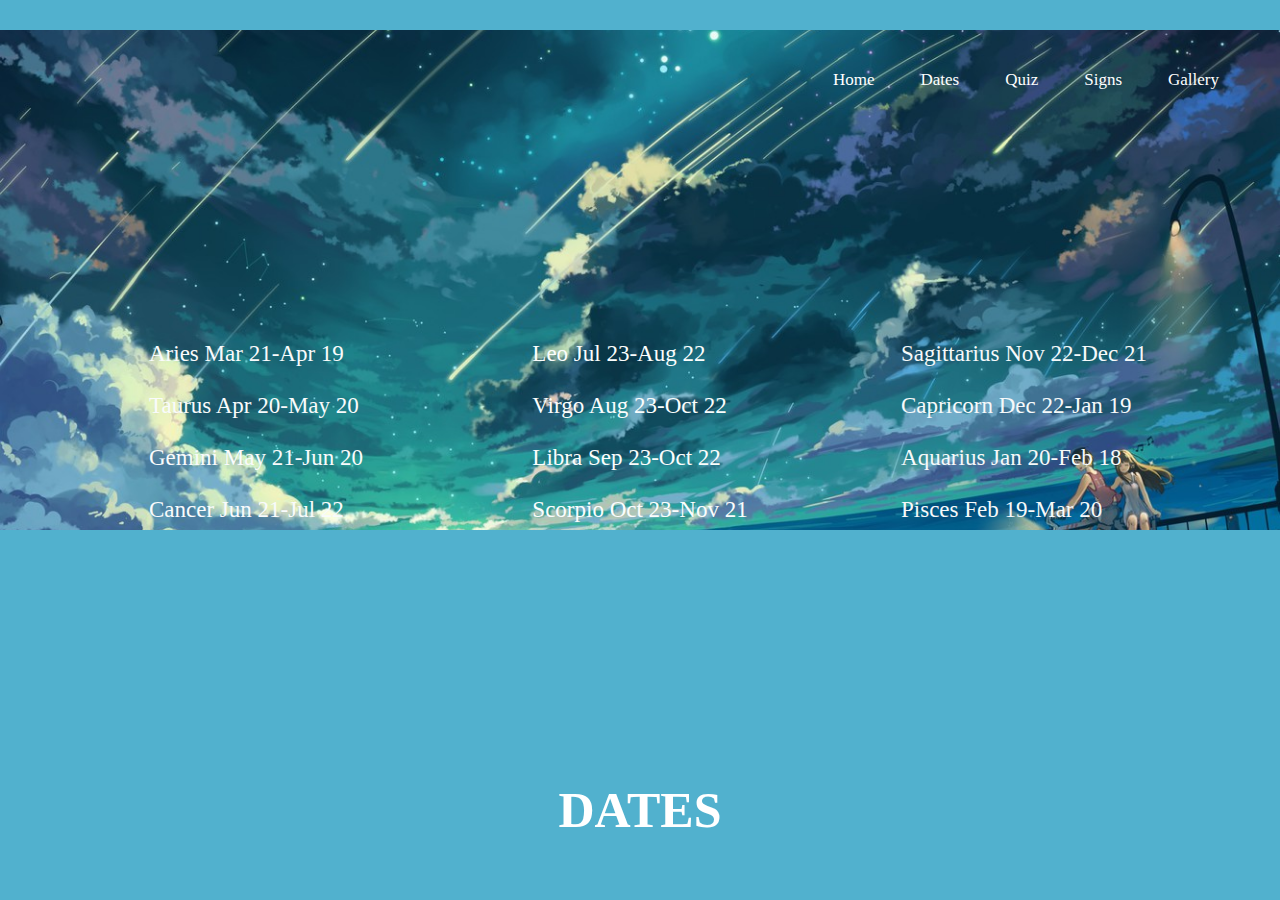
<file: Dates.html>
<!DOCTYPE html>
<html>
<head>
    <title>Dates</title>
    <link rel="stylesheet" type="text/css" href="Dates.css">
</head>
<body>
    <header>
        <div class="main"> 
            <nav>
            <ul>
              <li><a href="index.html">Home</a></li>
              <li><a href="Dates.html">Dates</a></li>
              <li><a href="Quiz.html">Quiz</a></li>
              <li><a href="Signs.html">Signs</a></li>
              <li><a href="Gallery.html">Gallery</a></li>
          </ul>
        </nav>
        </div>
        <div class="title">
            <h1>DATES</h1>
        </div>
        <div class="p">
                <p>Aries Mar 21-Apr 19</p>
                <br>
                <p>Taurus Apr 20-May 20</p>
                <br>
                <p>Gemini May 21-Jun 20</p>
                <br>
                <p>Cancer Jun 21-Jul 22</p>
            </div>

         <div class="p2">
                <p>Leo Jul 23-Aug 22</p>
                <br>
                <p>Virgo Aug 23-Oct 22</p>
                <br>
                <p>Libra Sep 23-Oct 22</p>
                <br>
                <p>Scorpio Oct 23-Nov 21</p>
            </div>

        <div class="p3">
                <p>Sagittarius Nov 22-Dec 21</p>
                <br>
                <p>Capricorn Dec 22-Jan 19</p>
                <br>
                <p>Aquarius Jan 20-Feb 18</p>
                <br>
                <p>Pisces Feb 19-Mar 20</p>
            </div>
    </header>

</body>
</html>
</file>
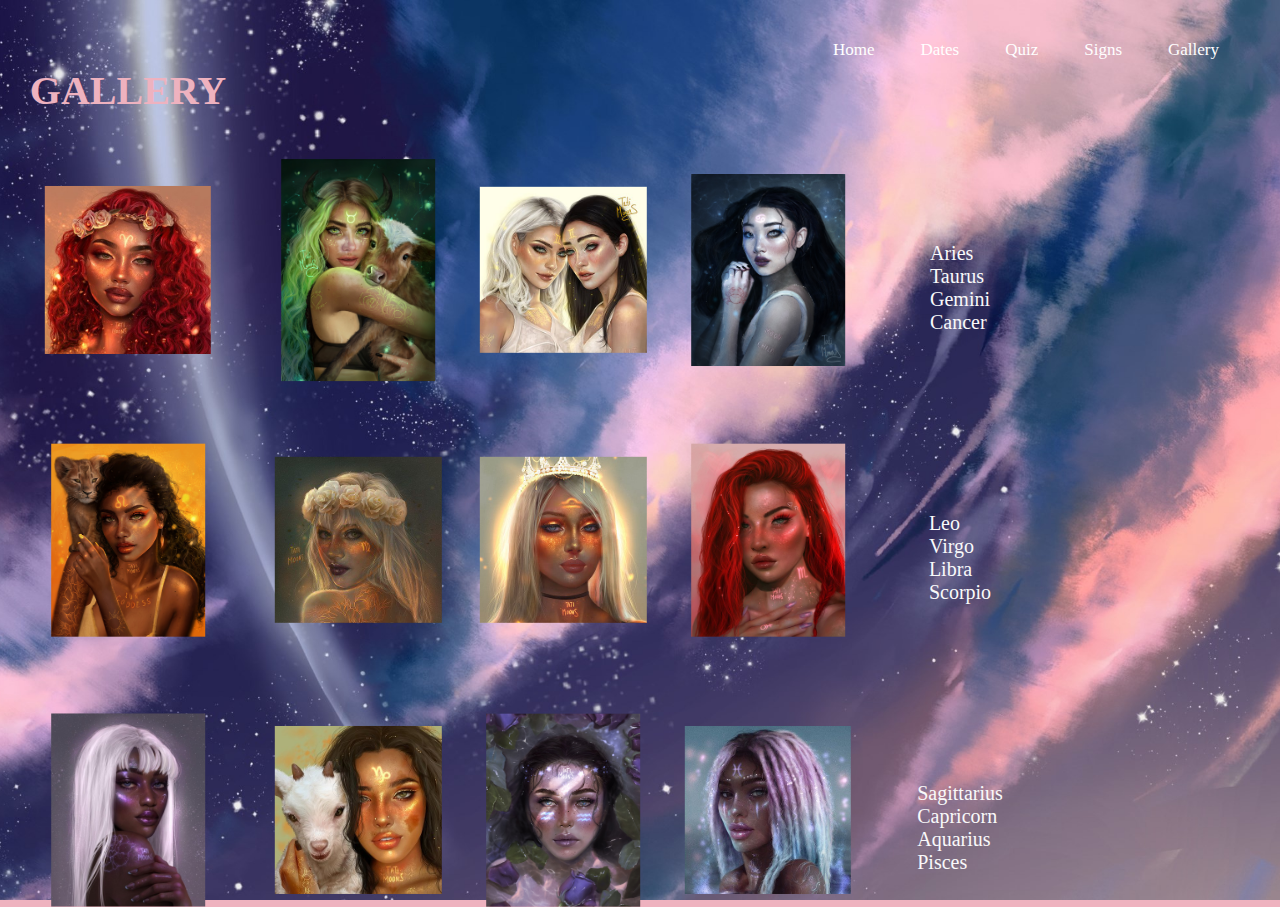
<file: Gallery.html>
<!DOCTYPE html>
<html>
<head>
    <title>Gallery</title>
    <link rel="stylesheet" type="text/css" href="Gallery.css">
</head>
<body>
    <header>
        <div class="main"> 
            <nav>
            <ul>
              <li><a href="index.html">Home</a></li>
              <li><a href="Dates.html">Dates</a></li>
              <li><a href="Quiz.html">Quiz</a></li>
              <li><a href="Signs.html">Signs</a></li>
              <li><a href="Gallery.html">Gallery</a></li>
          </ul>
        </nav>
        </div>
        <div class="title">
            <h1>GALLERY</h1>
        </div>
        <img src="one.jpg" class="image">
        <img src="two.jpg" class="image1">
        <img src="three.jpg" class="image2">
        <img src="four.jpg" class="image3">
        <img src="five.jpg" class="image4">
        <img src="six.jpg" class="image5">
        <img src="seven.jpg" class="image6">
        <img src="eight.jpg" class="image7">
        <img src="nine.jpg" class="image8">
        <img src="ten.jpg" class="image9">
        <img src="eleven.jpg" class="image10">
        <img src="twelve.jpg" class="image11">

        <div class="p">
            <p>Aries <br> Taurus <br> Gemini <br> Cancer </p>
        </div>
        <div class="p2">
            <p>Leo <br> Virgo <br> Libra <br> Scorpio </p>
        </div>
        <div class="p3">
            <p>Sagittarius <br> Capricorn <br> Aquarius <br> Pisces</p>
        </div>
    </header>

</body>
</html>
</file>
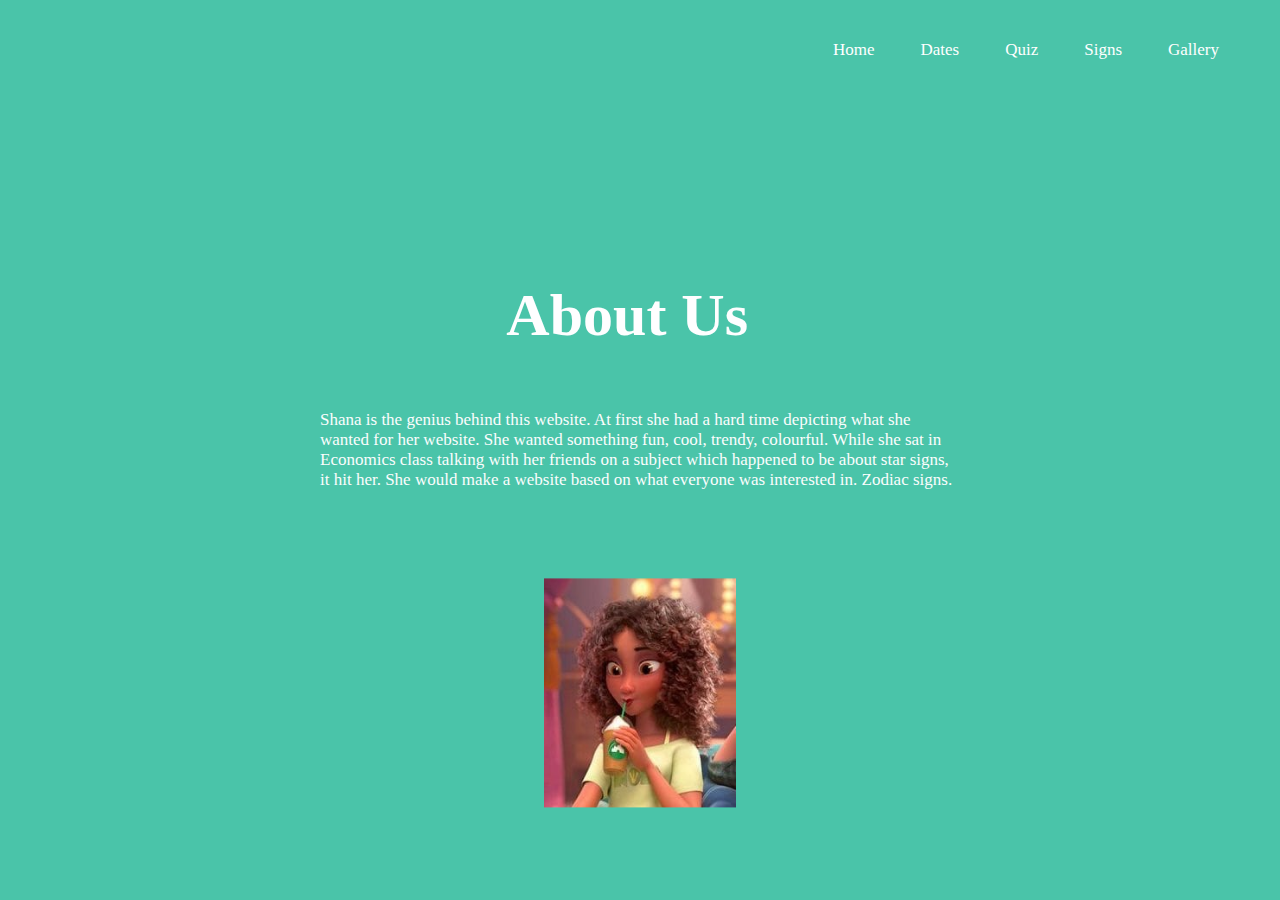
<file: LearnMore.html>
<!DOCTYPE html>
<html>
<head>
    <title>Learn More</title>
    <link rel="stylesheet" type="text/css" href="LearnMore.css">
</head>
<body>
    <header>
        <div class="main"> 
            <nav>
            <ul>
              <li><a href="index.html">Home</a></li>
              <li><a href="Dates.html">Dates</a></li>
              <li><a href="Quiz.html">Quiz</a></li>
              <li><a href="Signs.html">Signs</a></li>
              <li><a href="Gallery.html">Gallery</a></li>
          </ul>
        </nav>
        </div>
        <div class="title">
            <h1>About Us</h1>
        </div>
        <div class="p">
            <p>Shana is the genius behind this website. At first she had a hard time depicting what she wanted for her website.
                She wanted something fun, cool, trendy, colourful. While she sat in Economics class talking with her friends on a 
                subject which happened to be about star signs, it hit her. She would make a website based on what everyone was interested in. 
                Zodiac signs. 
            </p>
        </div>
        <img src="Tiana.jpg" class="image">
    </header>

    </body>
    </html>
</file>
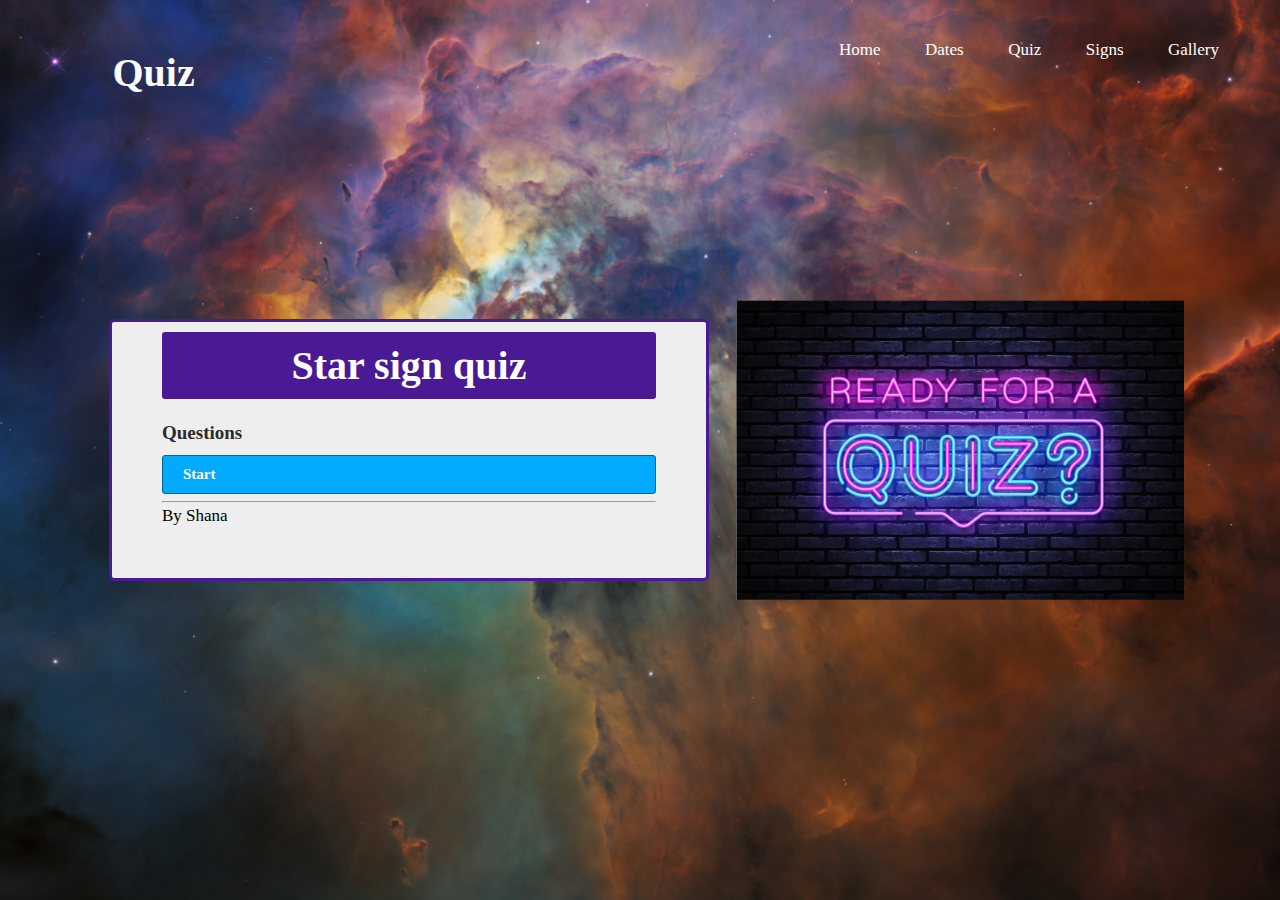
<file: Quiz.html>
<!DOCTYPE html>
<html>
<head>
    <title>Quiz</title>
    <link rel="stylesheet" type="text/css" href="Quiz.css" href="Quiz.js">
</head>
<body>
    <header>
        <div class="main"> 
            <nav>
            <ul>
              <li><a href="index.html">Home</a></li>
              <li><a href="Dates.html">Dates</a></li>
              <li><a href="Quiz.html">Quiz</a></li>
              <li><a href="Signs.html">Signs</a></li>
              <li><a href="Gallery.html">Gallery</a></li>
          </ul>
        </nav>
        </div>
        <div class="title">
            <h1>Quiz</h1>
        </div>
        <img src="Ready-for-a-quiz.jpg" class="image">

        <!DOCTYPE html>
<html lang="en">

<head>
    <meta charset="UTF-8">
    <meta name="viewport" content="width=device-width, initial-scale=1.0">
    <title>Quiz</title>
    <script defer src="Quiz.js"></script>
    <link rel="stylesheet" href="Quiz.css">
</head>

<body>
    <div class="container">
        <div class="quiz-box">
            <div id="quiz">
                <h1>Star sign quiz</h1>
                <div class="quiz-header">
                    <p id="progress">Questions</p>

                </div>
                <div id="question-container" class="hide">
                    <div id="question">Question</div>
                    <div id="answer-buttons" class="btn-grid">
                      <button class="btn">Answer 1</button>
                      <button class="btn">Answer 2</button>
                      <button class="btn">Answer 3</button>
                      <button class="btn">Answer 4</button>
                    </div>
                  </div>
                  <div class="controls">
                    <button id="start-btn" class="start-btn btn">Start</button>
                    <button id="next-btn" class="next-btn btn hide">Next</button>
                  </div>
              
                <hr>
                <footer>
                    <p>By Shana</p> 

                </footer>
            </div>
        </div>
    </div>
</body>

</html>
        

        </header>
</body>
</html>
</file>
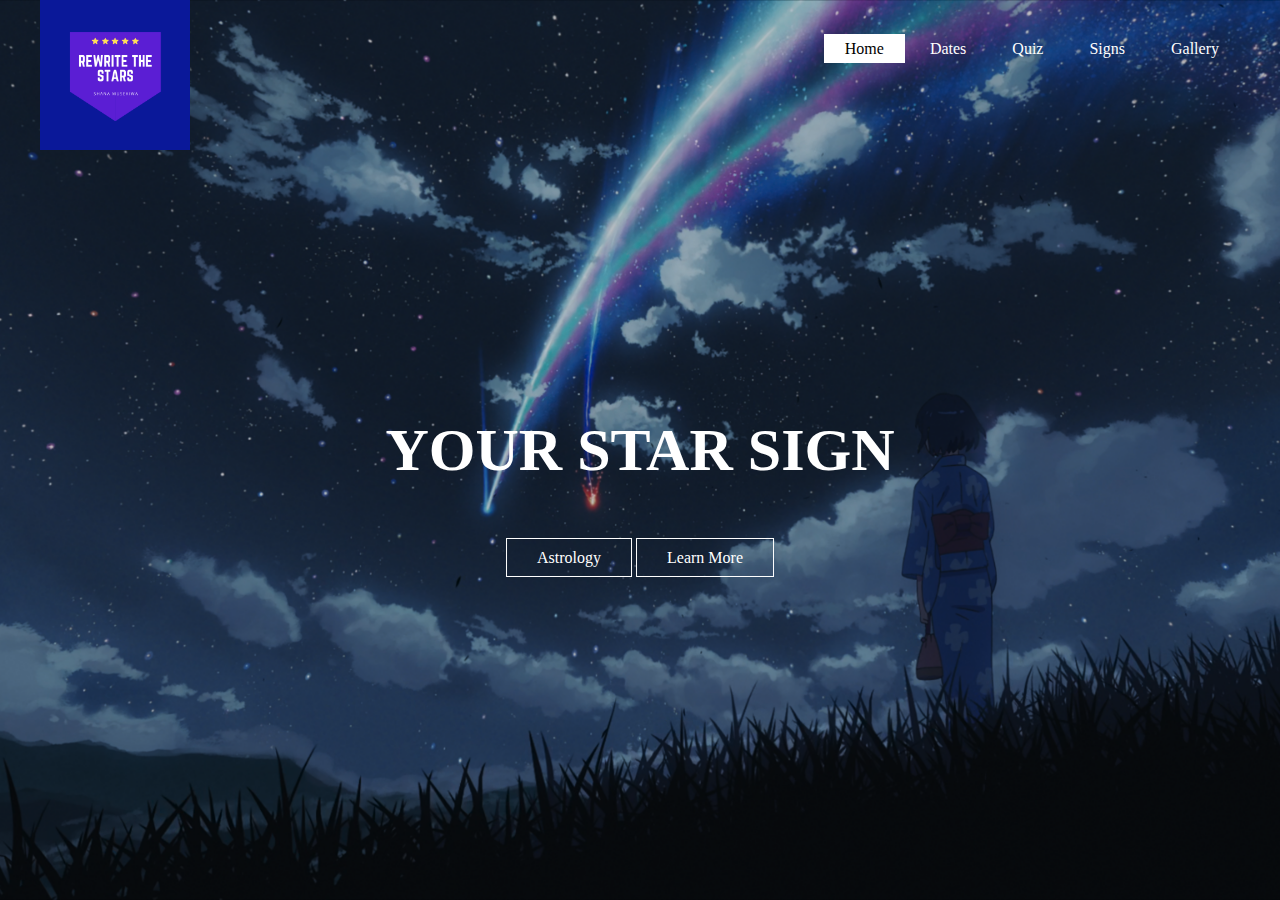
<file: Shana's web.html>
<!DOCTYPE html>
<html>
<head>
    <title>Your Star Sign</title>
    <link rel="stylesheet" type="text/css" href="css/style.css">
</head>
<body>
    <header>
        <div class="main"> 
            <div class="logo"> 
                <img src="logo.png">
            </div>
            <ul>
              <li class="active"><a href="#">Home</a></li>
              <li><a href="#">Dates</a></li>
              <li><a href="#">Quiz</a></li>
              <li><a href="#">Signs</a></li>
              <li><a href="#">Gallery</a></li>
          </ul>
        </div>
        <div class="title">
            <h1>YOUR STAR SIGN</h1>
        </div>

        <div class="button"> 
            <a href="#" class="btn">Astrology</a>
            <a href="#" class="btn">Learn More</a>

        </div>
    </header>

</body>
</html>
</file>
<file: Dates.css>
*{
    margin: 0;
    padding: 0;
    font-family: century Gothic;
}

body {
    background-color:#51b1ce;
}

header{
    background-image: url(3.jpg);
    height: 100vh;
    background-size: cover;
    background-position: center;
    margin-top: 30px ;
    height:500px;
}

nav ul{
    float: right;
    list-style-type: none;
    margin-top: 40px;
}

nav ul li{
    display: inline-block;
}

nav ul li a{
    text-decoration: none;
    color: #fff;
    padding: 5px 20px;
    transition: 0.6s ease; 
    border: 1px solid transparent;
    font-size: 17px;
}

nav ul li a:hover{
    background-color: #fff;
    color: #000;
}

nav ul li.active a{
    background-color: #fff;
    color: #000;
}

.main{
    max-width: 1200px;
    margin: auto;
}

.title{
    position: absolute;
    top: 90%;
    left: 50%;
    transform: translate(-50%,-50%)
}

.title h1{
    color:rgb(255, 255, 255);
    font-size: 50px;
}

.p{
    position: absolute;
    top: 48%;
    left: 20%;
    transform: translate(-50%,-50%); 
    color:rgb(249, 251, 252);
    font-size: 23px;
}

.p2{
    position: absolute;
    top: 48%;
    left: 50%;
    transform: translate(-50%,-50%); 
    color:rgb(251, 253, 253);
    font-size: 23px;
}

.p3{
    position: absolute;
    top: 48%;
    left: 80%;
    transform: translate(-50%,-50%); 
    color:rgb(246, 249, 250);
    font-size: 23px;
}
</file>
<file: Gallery.css>
*{
    margin: 0;
    padding: 0;
    font-family: century Gothic;
}

body {
  background-color:#eeb2bf;
}

header{
  background-image: url(2.jpg);
  height: 100vh;
  background-size: cover;
  background-position: center;
}

nav ul{
    float: right;
    list-style-type: none;
    margin-top: 40px;
}

nav ul li{
    display: inline-block;
}

nav ul li a{
    text-decoration: none;
    color: #fff;
    padding: 5px 20px;
    transition: 0.6s ease; 
    border: 1px solid transparent;
    font-size: 17px;
}

nav ul li a:hover{
    background-color: #fff;
    color: #000;
}

nav ul li.active a{
    background-color: #fff;
    color: #000;
}

.main{
    max-width: 1200px;
    margin: auto;
}

.title{
    position: absolute;
    top: 10%;
    left: 10%;
    transform: translate(-50%,-50%);
}

.title h1{
    color:#eeb2bf;
    font-size: 40px;
}

.image {
    display: block;
    width: 13%;
    height: auto;
    position: absolute;
    top: 30%;
    left: 10%;
    transform: translate(-50%,-50%);
  }

  .image1 {
    display: block;
    width: 12%;
    height: auto;
    position: absolute;
    top: 30%;
    left: 28%;
    transform: translate(-50%,-50%);
  }
  
  .image2 {
    display: block;
    width: 13%;
    height: auto;
    position: absolute;
    top: 30%;
    left: 44%;
    transform: translate(-50%,-50%);
  }

  .image3 {
    display: block;
    width: 12%;
    height: auto;
    position: absolute;
    top: 30%;
    left: 60%;
    transform: translate(-50%,-50%);
  }

  .image4 {
    display: block;
    width: 12%;
    height: auto;
    position: absolute;
    top: 60%;
    left: 10%;
    transform: translate(-50%,-50%);
  }

  .image5 {
    display: block;
    width: 13%;
    height: auto;
    position: absolute;
    top: 60%;
    left: 28%;
    transform: translate(-50%,-50%);
  }

  .image6 {
    display: block;
    width: 13%;
    height: auto;
    position: absolute;
    top: 60%;
    left: 44%;
    transform: translate(-50%,-50%);
  }

  .image7 {
    display: block;
    width: 12%;
    height: auto;
    position: absolute;
    top: 60%;
    left: 60%;
    transform: translate(-50%,-50%);
  }

  .image8 {
    display: block;
    width: 12%;
    height: auto;
    position: absolute;
    top: 90%;
    left: 10%;
    transform: translate(-50%,-50%);
  }

  .image9 {
    display: block;
    width: 13%;
    height: auto;
    position: absolute;
    top: 90%;
    left: 28%;
    transform: translate(-50%,-50%);
  }

  .image10 {
    display: block;
    width: 12%;
    height: auto;
    position: absolute;
    top: 90%;
    left: 44%;
    transform: translate(-50%,-50%);
  }

  .image11 {
    display: block;
    width: 13%;
    height: auto;
    position: absolute;
    top: 90%;
    left: 60%;
    transform: translate(-50%,-50%);
  }

  p{
    position: absolute;
    top: 32%;
    left: 75%;
    transform: translate(-50%,-50%); 
    color:rgb(249, 249, 250);
    font-size: 20px;
}

.p2{
    position: absolute;
    top: 62%;
    left: 75%;
    transform: translate(-50%,-50%); 
    color:rgb(252, 252, 253);
    font-size: 20px;
}

.p3{
    position: absolute;
    top: 92%;
    left: 75%;
    transform: translate(-50%,-50%); 
    color:rgb(248, 247, 252);
    font-size: 20px;
}
</file>
<file: LearnMore.css>
*{
    margin: 0;
    padding: 0;
    font-family: century Gothic;
}

body {
    background-color:#4ac4a9;
}

nav ul{
    float: right;
    list-style-type: none;
    margin-top: 40px;
}

nav ul li{
    display: inline-block;
}

nav ul li a{
    text-decoration: none;
    color: #fff;
    padding: 5px 20px;
    transition: 0.6s ease; 
    border: 1px solid transparent;
    font-size: 17px;
}

nav ul li a:hover{
    background-color: #fff;
    color: #000;
}

nav ul li.active a{
    background-color: #fff;
    color: #000;
}

.main{
    max-width: 1200px;
    margin: auto;
}

.title{
    position: absolute;
    top: 35%;
    left: 49%;
    transform: translate(-50%,-50%);
}

.title h1{
    color:#fefeff;
    font-size: 60px;
}

.p{
    position: absolute;
    top: 50%;
    left: 50%;
    transform: translate(-50%,-50%); 
    color:rgb(251, 253, 253);
    font-size: 17px;
}

.image {
    display: block;
    width: 15%;
    height: auto;
    position: absolute;
    top: 77%;
    left: 50%;
    transform: translate(-50%,-50%);
  }
</file>
<file: Quiz.css>
*{
    margin: 0;
    padding: 0;
    font-family: century Gothic;
}
  
  header{
    background-image: url(starry.png);
    height: 100vh;
    background-size: cover;
    background-position: center;
  }

nav ul{
    float: right;
    list-style-type: none;
    margin-top: 40px;
}

nav ul li{
    display: inline-block;
}

nav ul li a{
    text-decoration: none;
    color: #fff;
    padding: 5px 20px;
    transition: 0.6s ease; 
    border: 1px solid transparent;
    font-size: 17px;
}

nav ul li a:hover{
    background-color: #fff;
    color: #000;
}

nav ul li.active a{
    background-color: #fff;
    color: #000;
}

.main{
    max-width: 1200px;
    margin: auto;
}

.title{
    position: absolute;
    top: 8%;
    left: 12%;
    transform: translate(-50%,-50%);
}

.title h1{
    color:rgb(249, 251, 252);
    font-size: 40px;
}

.image {
    display: block;
    width: 35%;
    height: auto;
    position: absolute;
    top: 50%;
    left: 75%;
    transform: translate(-50%,-50%);
  }

  :root {
    --white: #fff;
    --black: #1c2b2d;
    --blue: #31326f;
    --light-blue: #005490;
    --color-primary: #491a94;
    --color-sec: rgb(204, 45, 164);
    --color-grey: #eee;
    --color-dark-grey: #222831;
 }

 * {
    margin: 0;
    padding: 0;
    box-sizing: border-box;
}
  
 html {
    font-size: 10px;
 }
  
 body {
    font-family: Gotham Rounded;
    background-color: var(--light-blue);
 }
  
 p {
    font-size: 1.7rem;
    line-height: 1.5;
 }
  
 .container {
    max-width: 900px;
    margin: 0 auto;
    padding: 0 20px;
    display: flex;
    justify-content: center;
    align-items: center;
    height: 100vh;
    border-radius:5px;
 }

 .quiz-box {
    width: 600px;
    /* height: 500px; */
    margin: 0 auto;
    background-color: #eee;
    padding: 10px 50px 50px 50px;
    border: 3px solid var(--color-primary);
    border-radius: 5px;
   
 }
  
 .quiz-box h1 {
    background-color: var(--color-primary);
    font-size: 4rem;
    text-align: center;
    color: #fff;
    padding: 10px 0;
    width: 100%;
    margin-bottom: 2rem;
    border-radius: 3px;   
 }
  
 .quiz-header {
    display: flex;
    justify-content: space-between;
    align-items: center;
    border-radius: 3px;
 }
  
 .quiz-header #progress {
    color: #2b2b2b;
    font-size: 1.9rem;
    font-weight: 700;
 }
  
 .quiz-box #question {
    font-size: 1.6rem;
    font-weight: 600;
    color: rgb(204, 45, 164);
    border: 1px solid #777;
    border-width: 1px 0;
    padding: 5px 0;
 }
  
 .buttons {
    margin: 1.5rem 0 4rem 0;
}

.btn {
    text-align: left;
    background-color: #ddd;
    width: 100%;
    font-size: 1.8rem;
    color: var(--black);
    border: 1px solid var(--color-primary);
    border-radius: 5px;
    margin: 7px 0;
    padding: 1rem;
    outline: none;
}

:root {
    --hue-neutral: 200;
    --hue-wrong: 0;
    --hue-correct: 145;
  }
  
  body.correct {
    --hue: var(--hue-correct);
  }
   body.wrong {
    --hue: var(--hue-wrong);
  }
  
  .btn-grid {
    display: grid;
    grid-template-columns: repeat(2, auto);
    gap: 10px;
    margin: 20px 0;
   }  
  
   .btn {
    --hue: var(--hue-neutral);
    border: 1px solid hsl(var(--hue), 100%, 30%);
    background-color: hsl(var(--hue), 100%, 50%);
    border-radius: 3px;
    margin: 7px 0;
    padding: 1rem;
    color: white;
    outline: none; 
  }
  
  .btn:hover {
    border-color: rgb(11, 1, 15);
  }
   .btn.correct {
    --hue: var(--hue-correct);
    color: black;
  }
   .btn.wrong {
    --hue: var(--hue-wrong);
  }
   .start-btn, .next-btn {
    font-size: 1.5rem;
    font-weight: bold;
    padding: 10px 20px;
  }
   .controls {
    display: flex;
    justify-content: center;
    align-items: center;
  }
   .hide {
    display: none;
  }
</file>
<file: css/style.css>
*{
    margin: 0;
    padding: 0;
    font-family: century Gothic;
}

header{
    background-image: url(../1.png);
    height: 100vh;
    background-size: cover;
    background-position: center;
}

ul{
    float: right;
    list-style-type: none;
    margin-top: 40px;
}

ul li{
    display: inline-block;
}

ul li a{
    text-decoration: none;
    color: #fff;
    padding: 5px 20px;
    border: 1px solid transparent;
    transition: 0.6s ease;
}

ul li a:hover{
    background-color: #fff;
    color: #000;
}

ul li.active a{
    background-color: #fff;
    color: #000;
}
.logo img{
    float: left;
    width: 150px;
    height: auto;
}

.main{
    max-width: 1200px;
    margin: auto;
}

.title{
    position: absolute;
    top: 50%;
    left: 50%;
    transform: translate(-50%,-50%);
}

.title h1{
    color:#fff;
    font-size: 60px;

}

.button{
    position: absolute;
    top: 62%;
    left: 50%;
    transform: translate(-50%,-50%);
}

.btn{
    border: 1px solid #fff;
    padding: 10px 30px;
    color: #fff;
    text-decoration: none;
    transition: 0.6s ease;

}

.btn:hover{
    background-color: #fff;
    color: #000;
}

[data-tab-content]{
    display: none;
}

.active[data-tab-content] {
    display: block;
}
</file>
